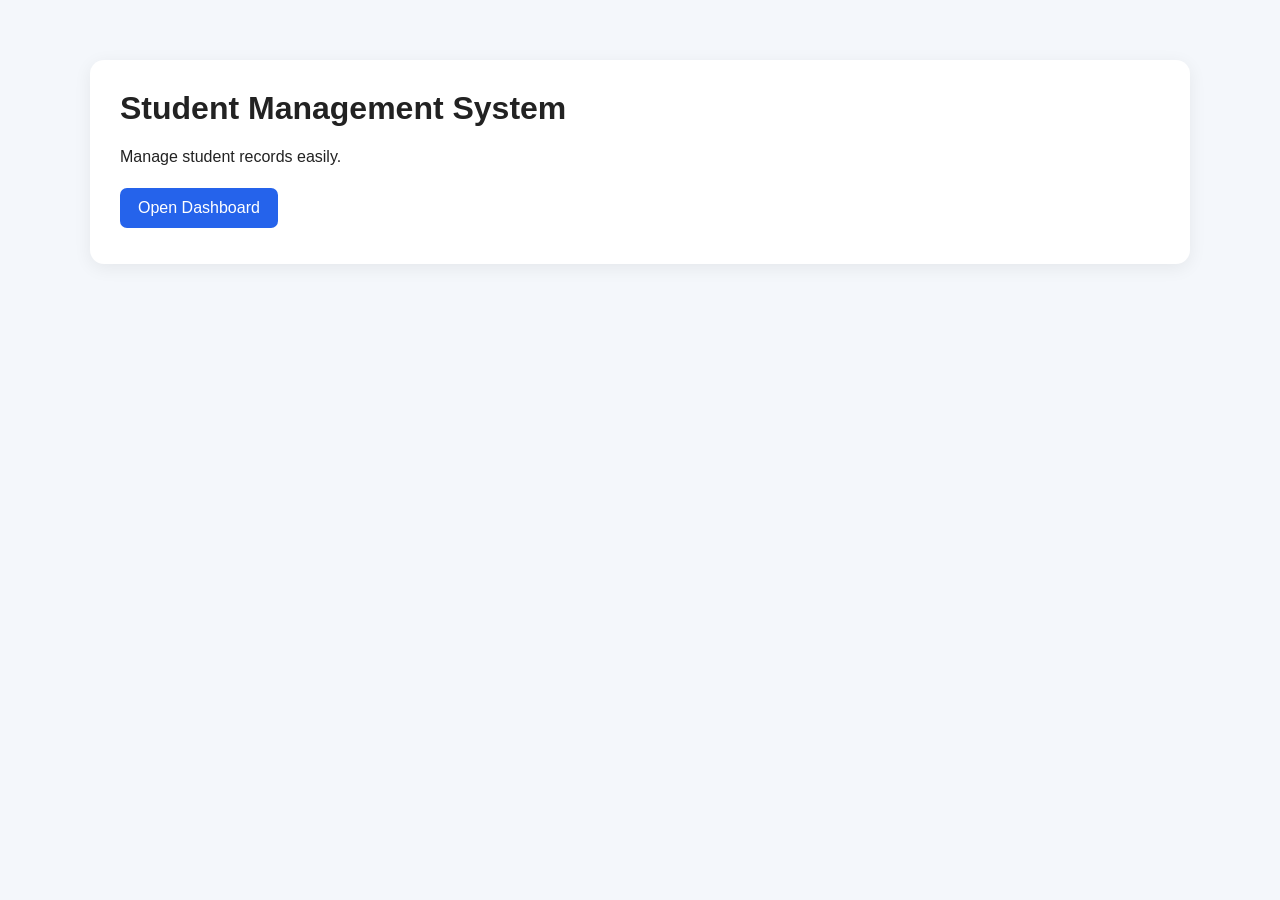
<file: frontend/index.html>
<!DOCTYPE html>
<html>
<head>
    <title>Student Management System</title>
    <link rel="stylesheet" href="css/style.css">
</head>
<body>
<div class="container">
    <h1>Student Management System</h1>
    <p>Manage student records easily.</p>
    <a class="button" href="dashboard.html">Open Dashboard</a>
</div>
</body>
</html>
</file>
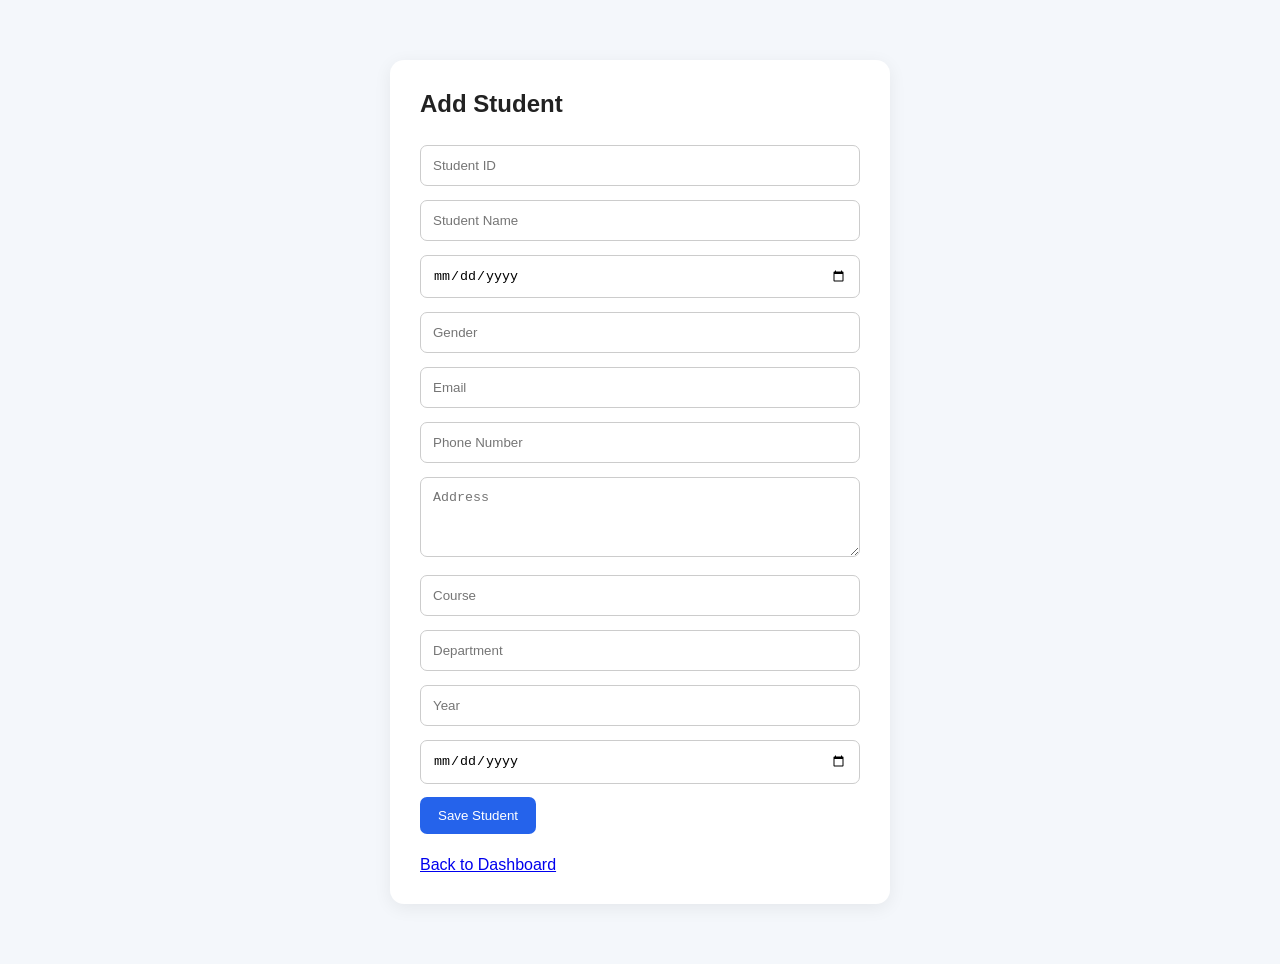
<file: frontend/add_student.html>
<!DOCTYPE html>
<html>
<head><title>Add Student</title><link rel="stylesheet" href="css/style.css"></head>
<body>
<div class="card">
<h2>Add Student</h2>
<form id="studentForm">
<input name="student_id" placeholder="Student ID" required>
<input name="student_name" placeholder="Student Name" required>
<input name="date_of_birth" type="date" required>
<input name="gender" placeholder="Gender" required>
<input name="email" type="email" placeholder="Email" required>
<input name="phone" placeholder="Phone Number" required>
<textarea name="address" placeholder="Address" required></textarea>
<input name="course" placeholder="Course" required>
<input name="department" placeholder="Department" required>
<input name="year" type="number" min="1" max="10" placeholder="Year" required>
<input name="admission_date" type="date" required>
<button type="submit">Save Student</button>
</form>
<p id="message"></p>
<a href="dashboard.html">Back to Dashboard</a>
</div>
<script src="js/script.js"></script>
<script>
document.getElementById("studentForm").addEventListener("submit", async function(e){
    e.preventDefault();
    const data = Object.fromEntries(new FormData(this));
    data.year = Number(data.year);
    const response = await fetch(API, {method:"POST", headers:{"Content-Type":"application/json"}, body:JSON.stringify(data)});
    if(response.ok){ alert("Student added successfully"); location.href="dashboard.html"; }
    else document.getElementById("message").textContent = "Please check the entered data.";
});
</script>
</body>
</html>
</file>
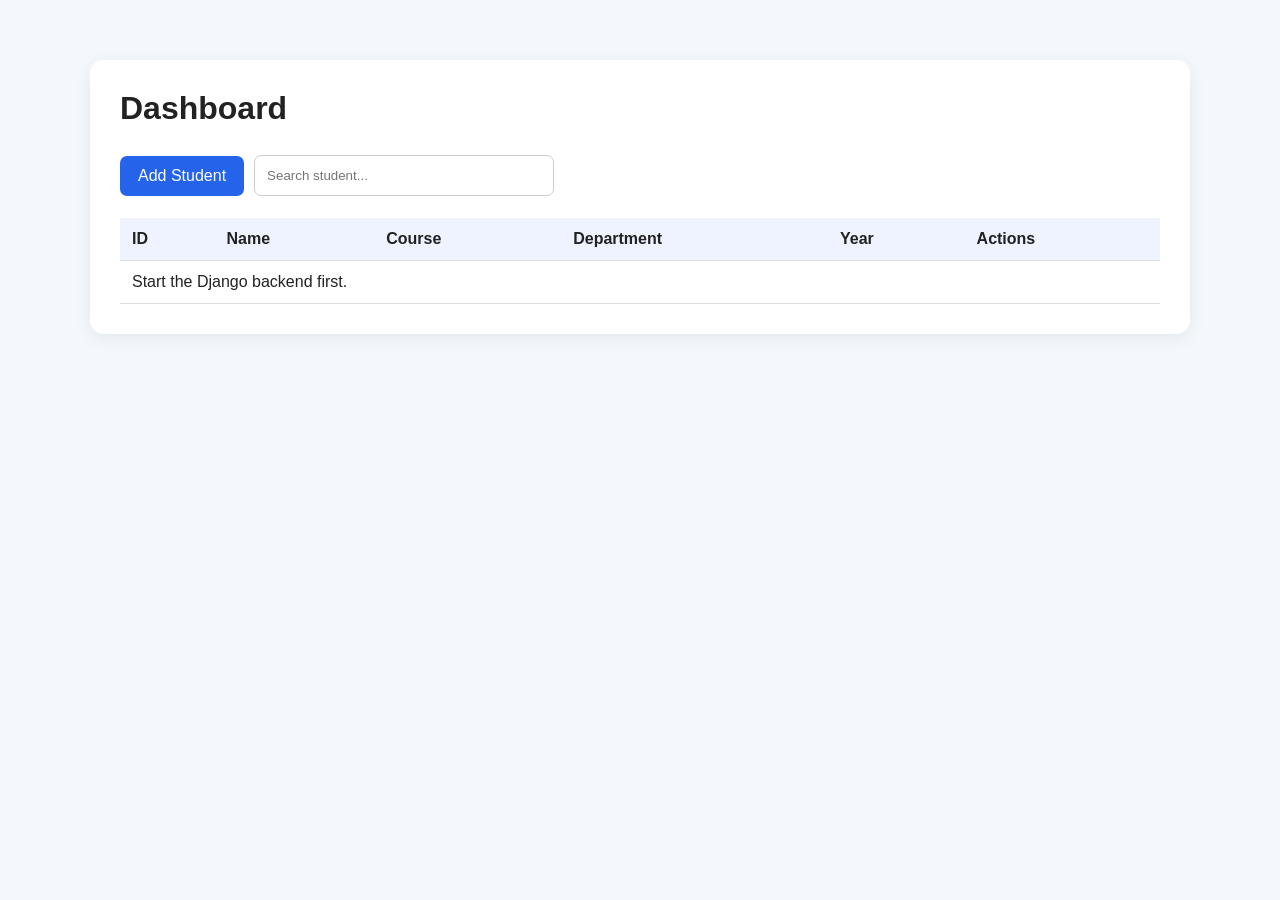
<file: frontend/dashboard.html>
<!DOCTYPE html>
<html>
<head><title>Dashboard</title><link rel="stylesheet" href="css/style.css"></head>
<body>
<div class="container">
<h1>Dashboard</h1>
<div class="actions">
<a class="button" href="add_student.html">Add Student</a>
<input id="search" placeholder="Search student..." onkeyup="loadStudents()">
</div>
<table>
<thead><tr><th>ID</th><th>Name</th><th>Course</th><th>Department</th><th>Year</th><th>Actions</th></tr></thead>
<tbody id="studentTable"></tbody>
</table>
</div>
<script src="js/script.js"></script>
<script>loadStudents();</script>
</body>
</html>
</file>
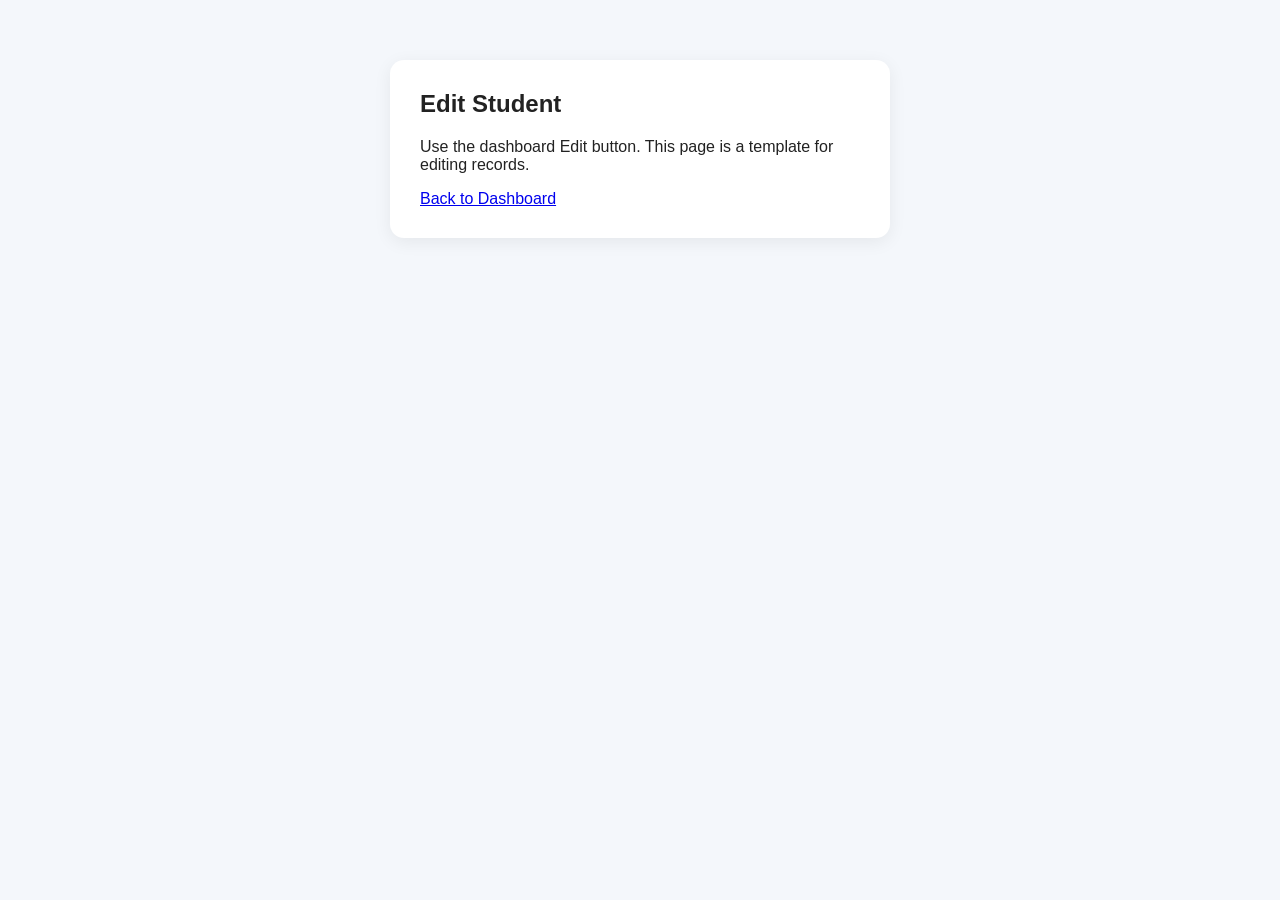
<file: frontend/edit_student.html>
<!DOCTYPE html>
<html>
<head><title>Edit Student</title><link rel="stylesheet" href="css/style.css"></head>
<body>
<div class="card"><h2>Edit Student</h2><p>Use the dashboard Edit button. This page is a template for editing records.</p><a href="dashboard.html">Back to Dashboard</a></div>
</body>
</html>
</file>
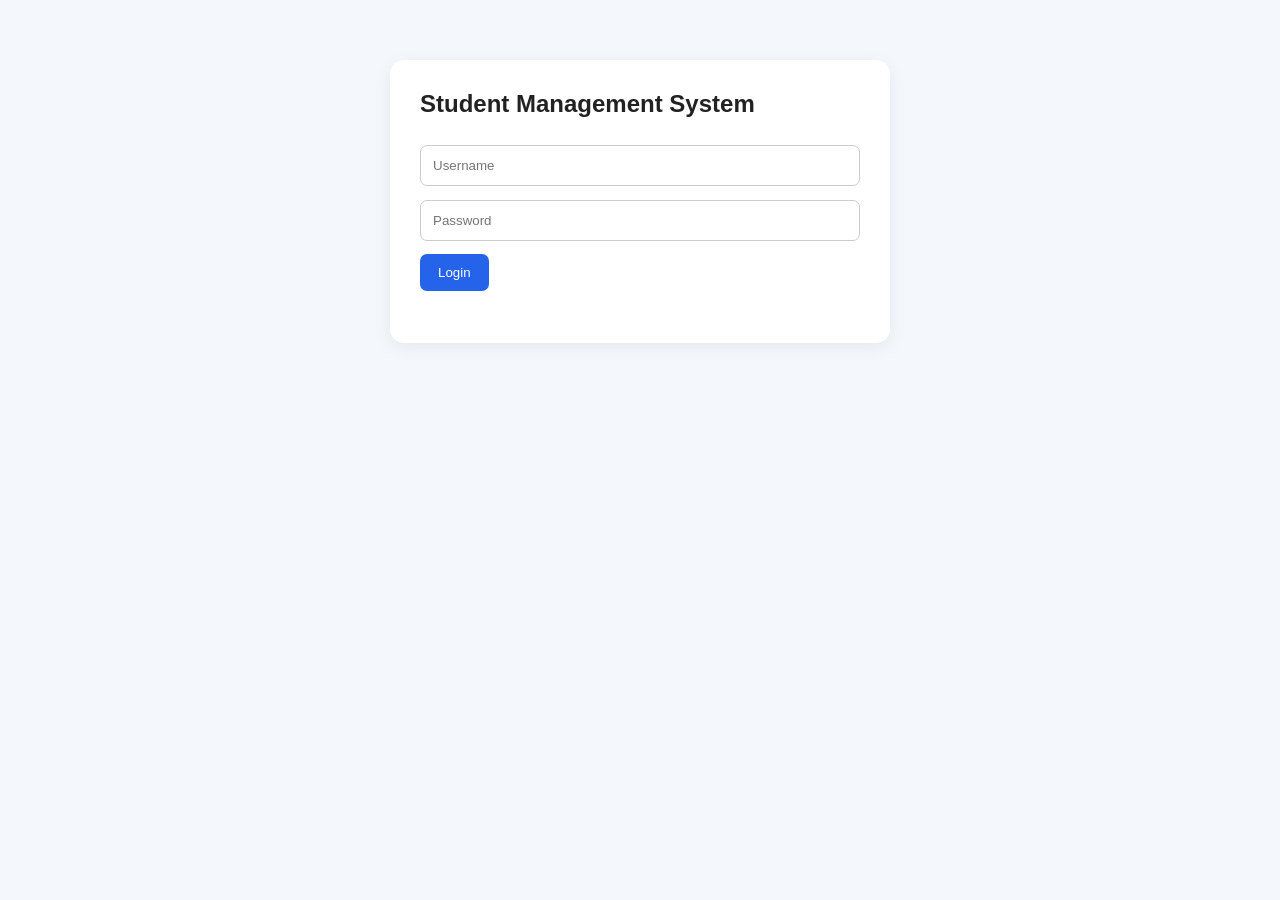
<file: frontend/login.html>
<!DOCTYPE html>
<html>
<head><title>Login</title><link rel="stylesheet" href="css/style.css"></head>
<body>
<div class="card">
<h2>Student Management System</h2>
<input id="username" placeholder="Username">
<input id="password" type="password" placeholder="Password">
<button onclick="login()">Login</button>
<p id="message"></p>
</div>
<script>
function login(){
    if(document.getElementById("username").value && document.getElementById("password").value){
        window.location.href="dashboard.html";
    } else {
        document.getElementById("message").textContent="Enter username and password.";
    }
}
</script>
</body>
</html>
</file>
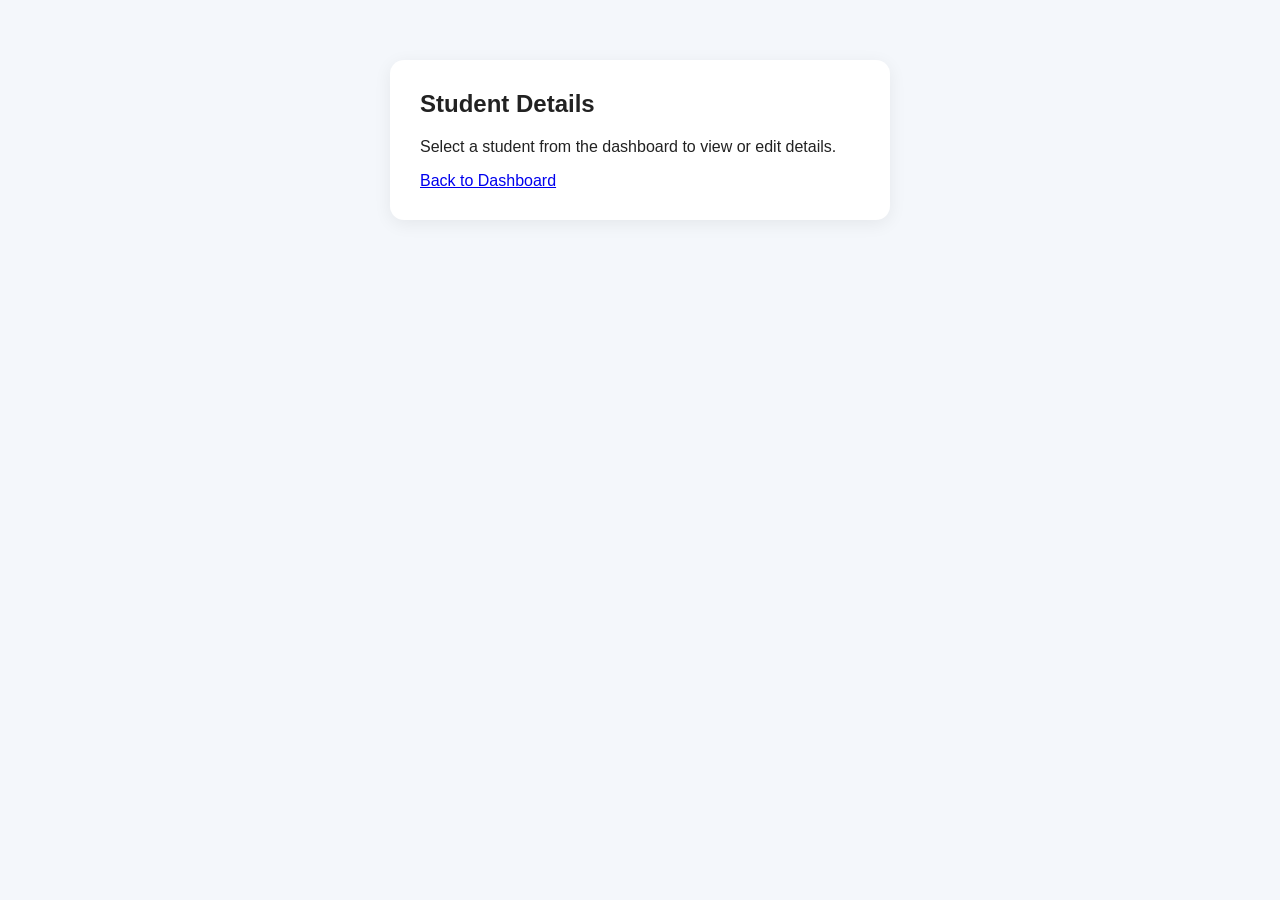
<file: frontend/student_details.html>
<!DOCTYPE html>
<html>
<head><title>Student Details</title><link rel="stylesheet" href="css/style.css"></head>
<body>
<div class="card"><h2>Student Details</h2><p>Select a student from the dashboard to view or edit details.</p><a href="dashboard.html">Back to Dashboard</a></div>
</body>
</html>
</file>
<file: frontend/css/style.css>
*{box-sizing:border-box}body{font-family:Arial,sans-serif;background:#f4f7fb;margin:0;padding:30px;color:#222}.container,.card{max-width:1100px;margin:30px auto;background:white;padding:30px;border-radius:14px;box-shadow:0 4px 18px #0001}.card{max-width:500px}h1,h2{margin-top:0}input,textarea{width:100%;padding:12px;margin:7px 0;border:1px solid #ccc;border-radius:7px}textarea{min-height:80px}button,.button{display:inline-block;padding:11px 18px;background:#2563eb;color:white;border:0;border-radius:7px;text-decoration:none;cursor:pointer;margin:6px 0}.actions{display:flex;gap:10px;align-items:center;margin-bottom:15px}.actions input{max-width:300px}table{width:100%;border-collapse:collapse}th,td{padding:12px;border-bottom:1px solid #ddd;text-align:left}th{background:#eef3ff}.small-btn{padding:6px 10px;border:0;border-radius:5px;cursor:pointer}@media(max-width:700px){.container{padding:15px}.actions{display:block}table{font-size:12px;display:block;overflow-x:auto}}
</file>
